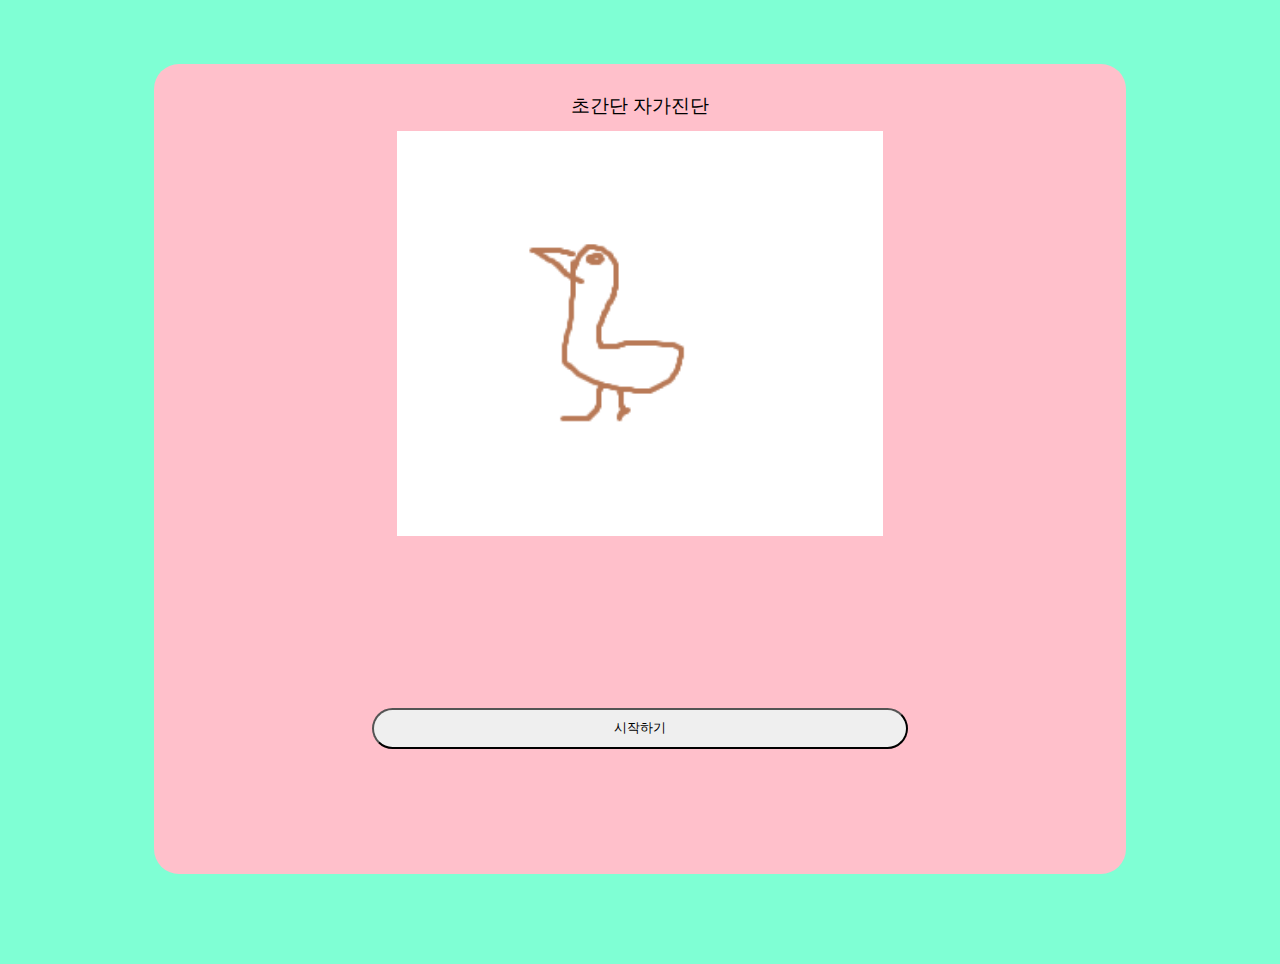
<file: index.html>
<html lang="ko">
<head>
    <meta charset="UTF-8">
    <meta http-equiv="X-UA-Compatible" content="IE=edge">
    <meta name="viewport" content="width=device-width, initial-scale=1.0">
    <title>초간단 자가진단</title>
    <link rel="stylesheet" href="./css/reset.css">
    <link rel="stylesheet" href="./css/style.css">
    <script src="./js/move.js"></script>
</head>
<body>
    <div class="main_body">
        <br>
        <br>
        <div>
            <p class="main_title">초간단 자가진단</p>
        </div>
        <br>
        <div>
            <img class="mascot_img" src="./img/mascot.png" alt="마스코트">
        </div>
        <br>
        <div>
            <div class="start_button">
                <button class="button" onclick="start()">시작하기</button>
            </div>
        </div>
    </div>
</body>
</html>
</file>
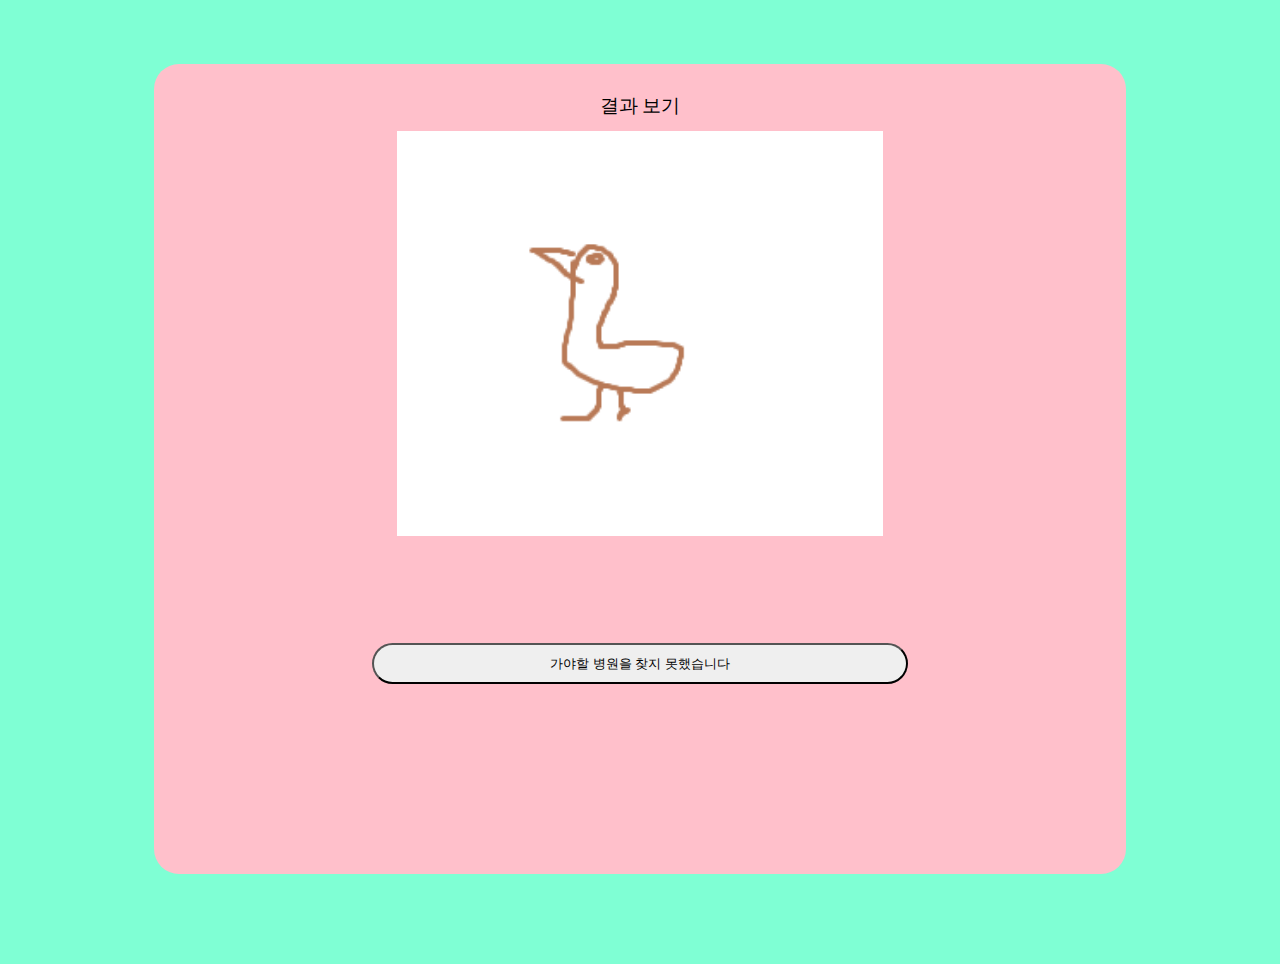
<file: result/result.html>
<html lang="ko">
<head>
    <meta charset="UTF-8">
    <meta http-equiv="X-UA-Compatible" content="IE=edge">
    <meta name="viewport" content="width=device-width, initial-scale=1.0">
    <title>초간단 자가진단</title>
    <link rel="stylesheet" href="../css/reset.css">
    <link rel="stylesheet" href="../css/style.css">
</head>
<body>
    <div class="main_body">
        <br>
        <br>
        <div>
            <p class="main_title">결과 보기</p>
        </div>
        <br>
        <div>
            <img class="mascot_img" src="../img/mascot.png" alt="마스코트">
        </div>
        <div class="result">
            <a href="https://www.google.co.kr/maps/search/%EC%A2%85%ED%95%A9%EB%B3%91%EC%9B%90">
                <button class="button">
                가야할 병원을 찾지 못했습니다
                </button>
            </a>
        </div>
    </div>
</body>
</html>
</file>
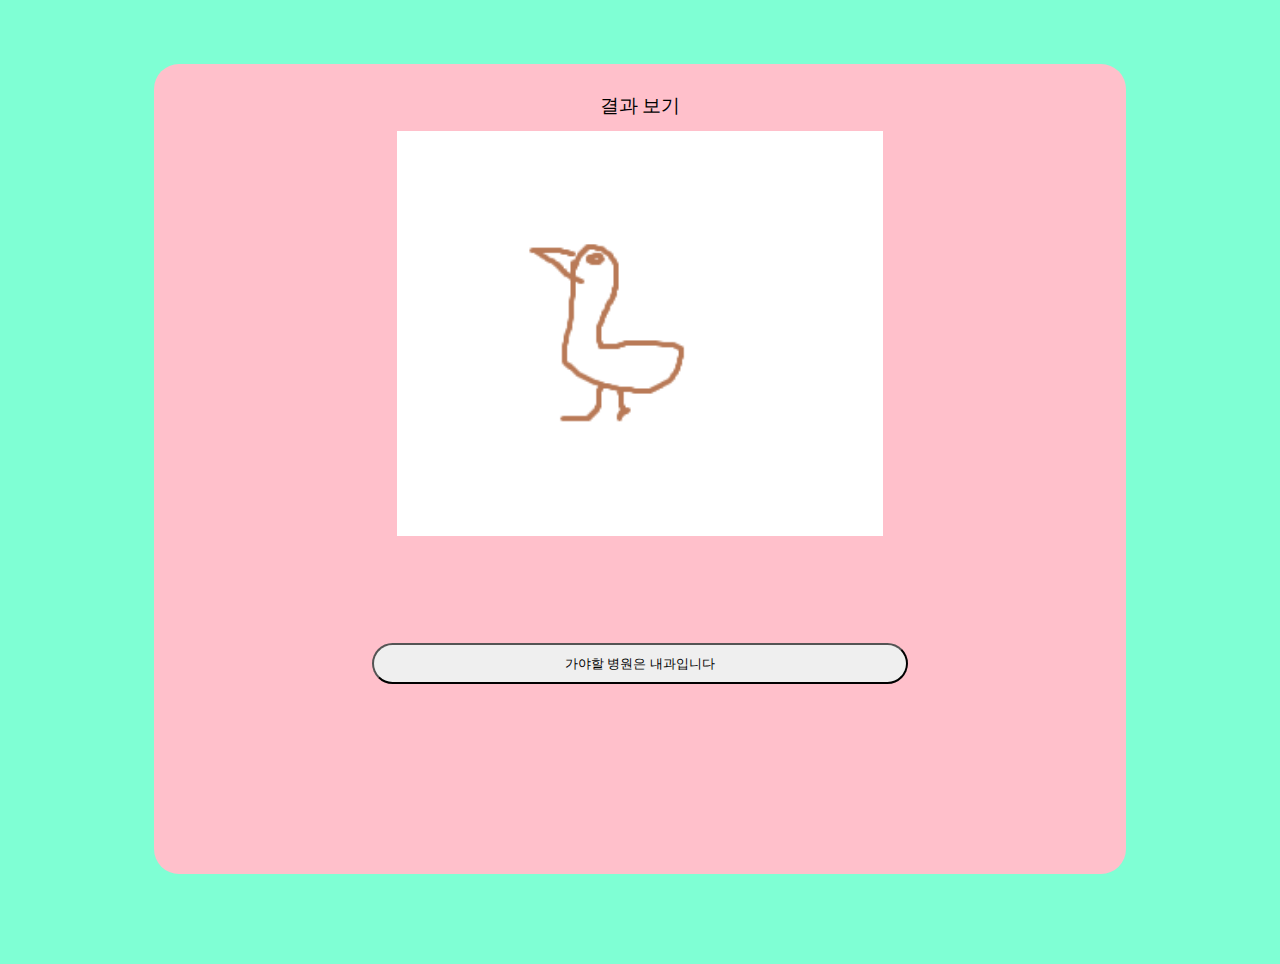
<file: result/result1.html>
<html lang="ko">
<head>
    <meta charset="UTF-8">
    <meta http-equiv="X-UA-Compatible" content="IE=edge">
    <meta name="viewport" content="width=device-width, initial-scale=1.0">
    <title>초간단 자가진단</title>
    <link rel="stylesheet" href="../css/reset.css">
    <link rel="stylesheet" href="../css/style.css">
    <script src="../js/move.js"></script>
</head>
<body>
    <div class="main_body">
        <br>
        <br>
        <div>
            <p class="main_title">결과 보기</p>
        </div>
        <br>
        <div>
            <img class="mascot_img" src="../img/mascot.png" alt="마스코트">
        </div>
        <div class="result">
            <a href="https://www.google.co.kr/maps/search/%EB%82%B4%EA%B3%BC">
                <button class="button">
                가야할 병원은 내과입니다
                </button>
            </a>
        </div>
    </div>
</body>
</html>
</file>
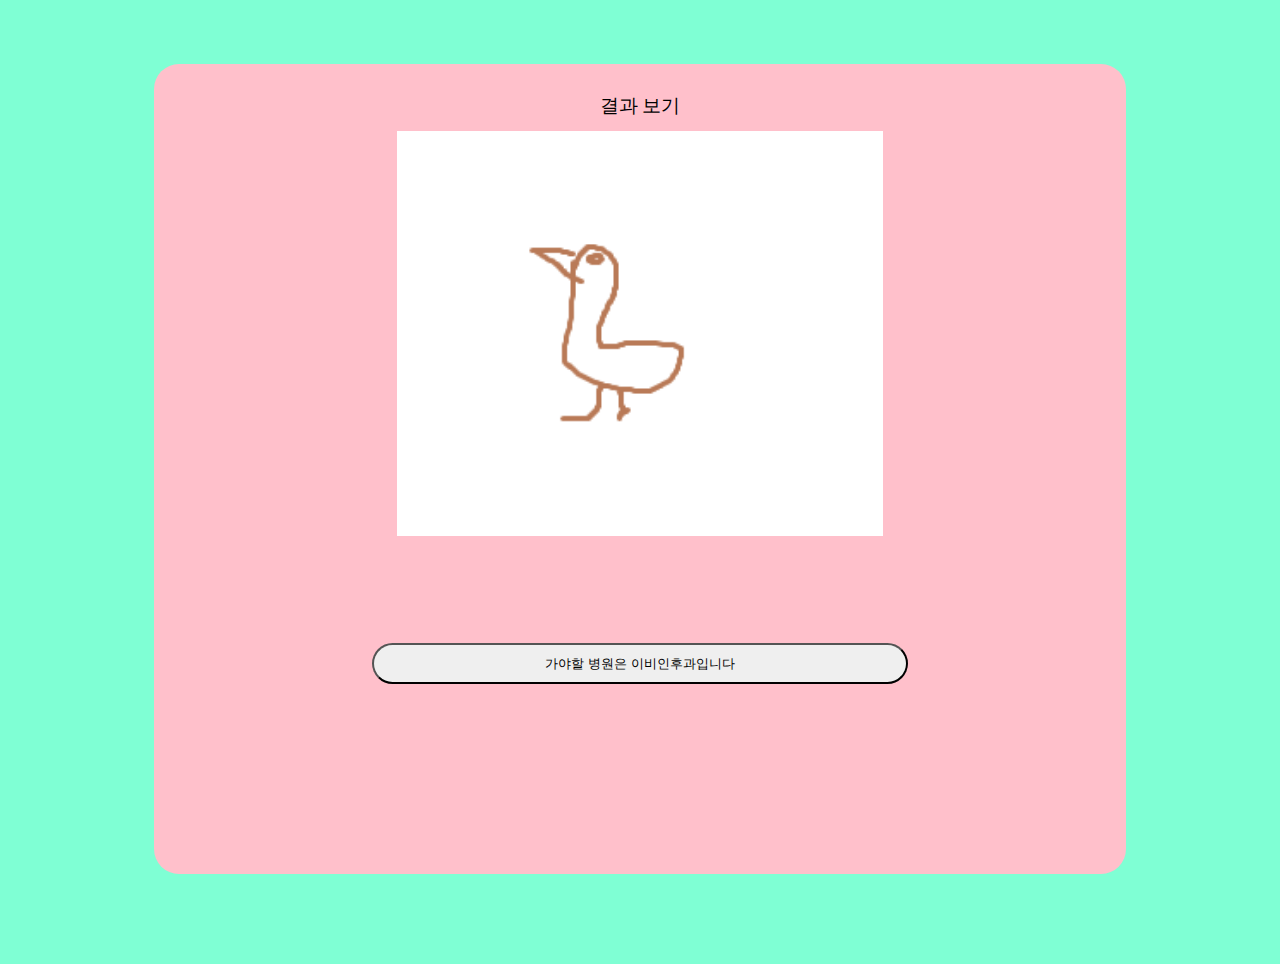
<file: result/result2.html>
<html lang="ko">
<head>
    <meta charset="UTF-8">
    <meta http-equiv="X-UA-Compatible" content="IE=edge">
    <meta name="viewport" content="width=device-width, initial-scale=1.0">
    <title>초간단 자가진단</title>
    <link rel="stylesheet" href="../css/reset.css">
    <link rel="stylesheet" href="../css/style.css">
</head>
<body>
    <div class="main_body">
        <br>
        <br>
        <div>
            <p class="main_title">결과 보기</p>
        </div>
        <br>
        <div>
            <img class="mascot_img" src="../img/mascot.png" alt="마스코트">
        </div>
        <div class="result">
            <a href="https://www.google.co.kr/maps/search/%EC%9D%B4%EB%B9%84%EC%9D%B8%ED%9B%84%EA%B3%BC">
                <button class="button">
                가야할 병원은 이비인후과입니다
                </button>
            </a>
        </div>
    </div>
</body>
</html>
</file>
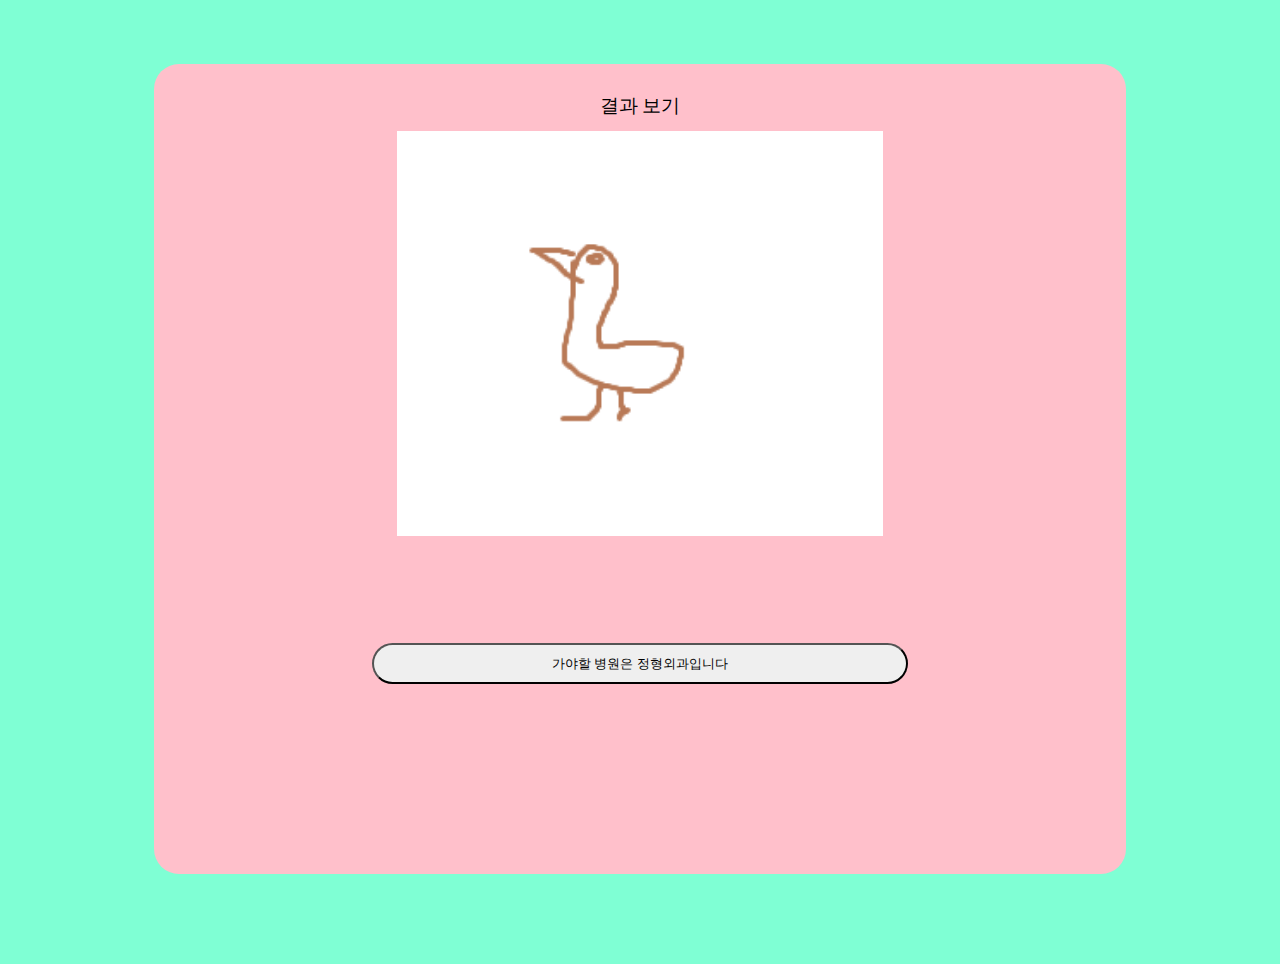
<file: result/result3.html>
<html lang="ko">
<head>
    <meta charset="UTF-8">
    <meta http-equiv="X-UA-Compatible" content="IE=edge">
    <meta name="viewport" content="width=device-width, initial-scale=1.0">
    <title>초간단 자가진단</title>
    <link rel="stylesheet" href="../css/reset.css">
    <link rel="stylesheet" href="../css/style.css">
</head>
<body>
    <div class="main_body">
        <br>
        <br>
        <div>
            <p class="main_title">결과 보기</p>
        </div>
        <br>
        <div>
            <img class="mascot_img" src="../img/mascot.png" alt="마스코트">
        </div>
        <div class="result">
            <a href="https://www.google.co.kr/maps/search/%EC%A0%95%ED%98%95%EC%99%B8%EA%B3%BC">
                <button class="button">
                가야할 병원은 정형외과입니다
                </button>
            </a>
        </div>
    </div>
</body>
</html>
</file>
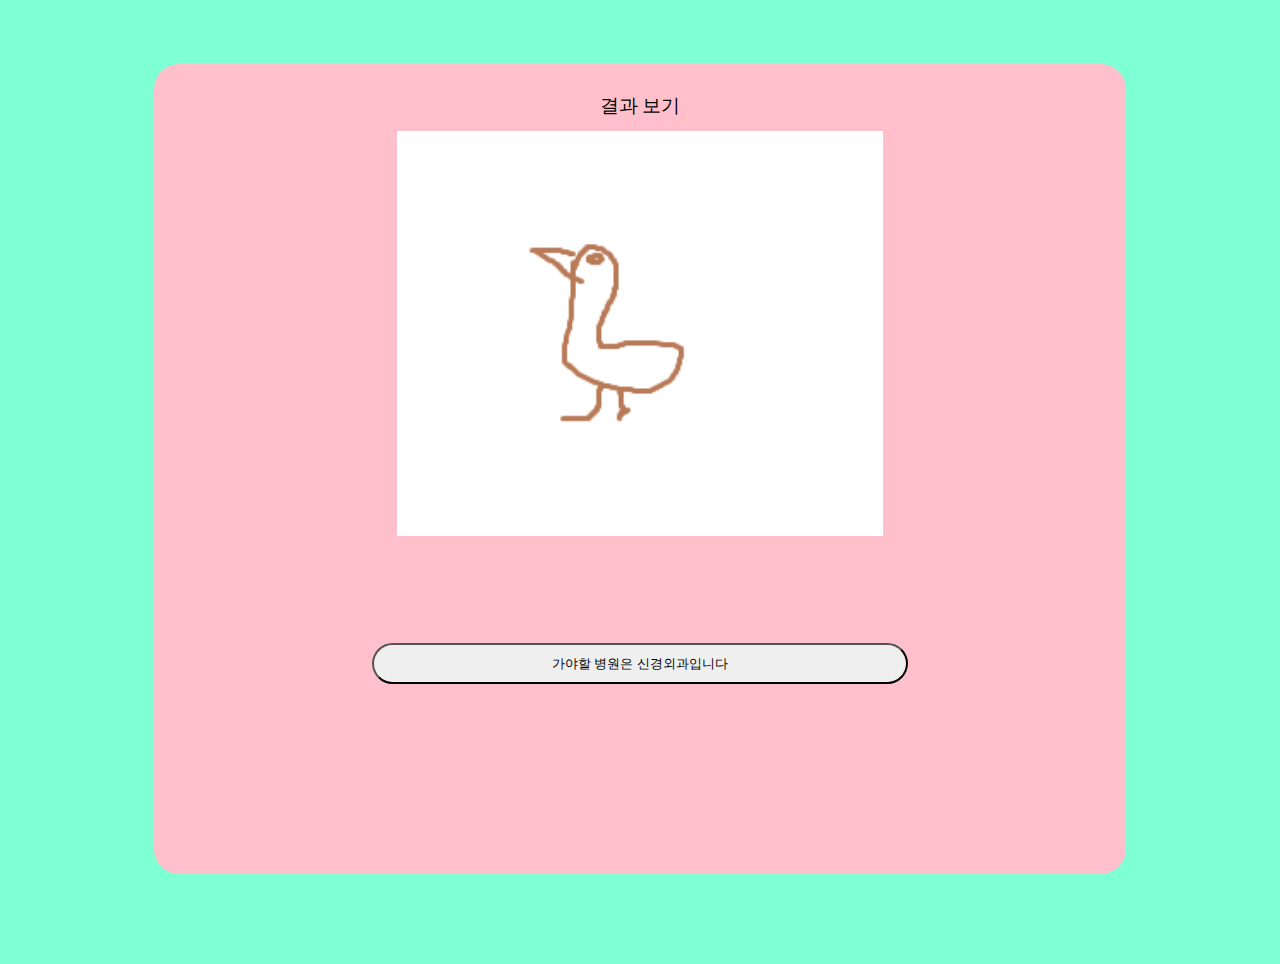
<file: result/result4.html>
<html lang="ko">
<head>
    <meta charset="UTF-8">
    <meta http-equiv="X-UA-Compatible" content="IE=edge">
    <meta name="viewport" content="width=device-width, initial-scale=1.0">
    <title>초간단 자가진단</title>
    <link rel="stylesheet" href="../css/reset.css">
    <link rel="stylesheet" href="../css/style.css">
</head>
<body>
    <div class="main_body">
        <br>
        <br>
        <div>
            <p class="main_title">결과 보기</p>
        </div>
        <br>
        <div>
            <img class="mascot_img" src="../img/mascot.png" alt="마스코트">
        </div>
        <div class="result">
            <a href="https://www.google.co.kr/maps/search/%EC%8B%A0%EA%B2%BD%EC%99%B8%EA%B3%BC">
                <button class="button">
                가야할 병원은 신경외과입니다
                </button>
            </a>
        </div>
    </div>
</body>
</html>
</file>
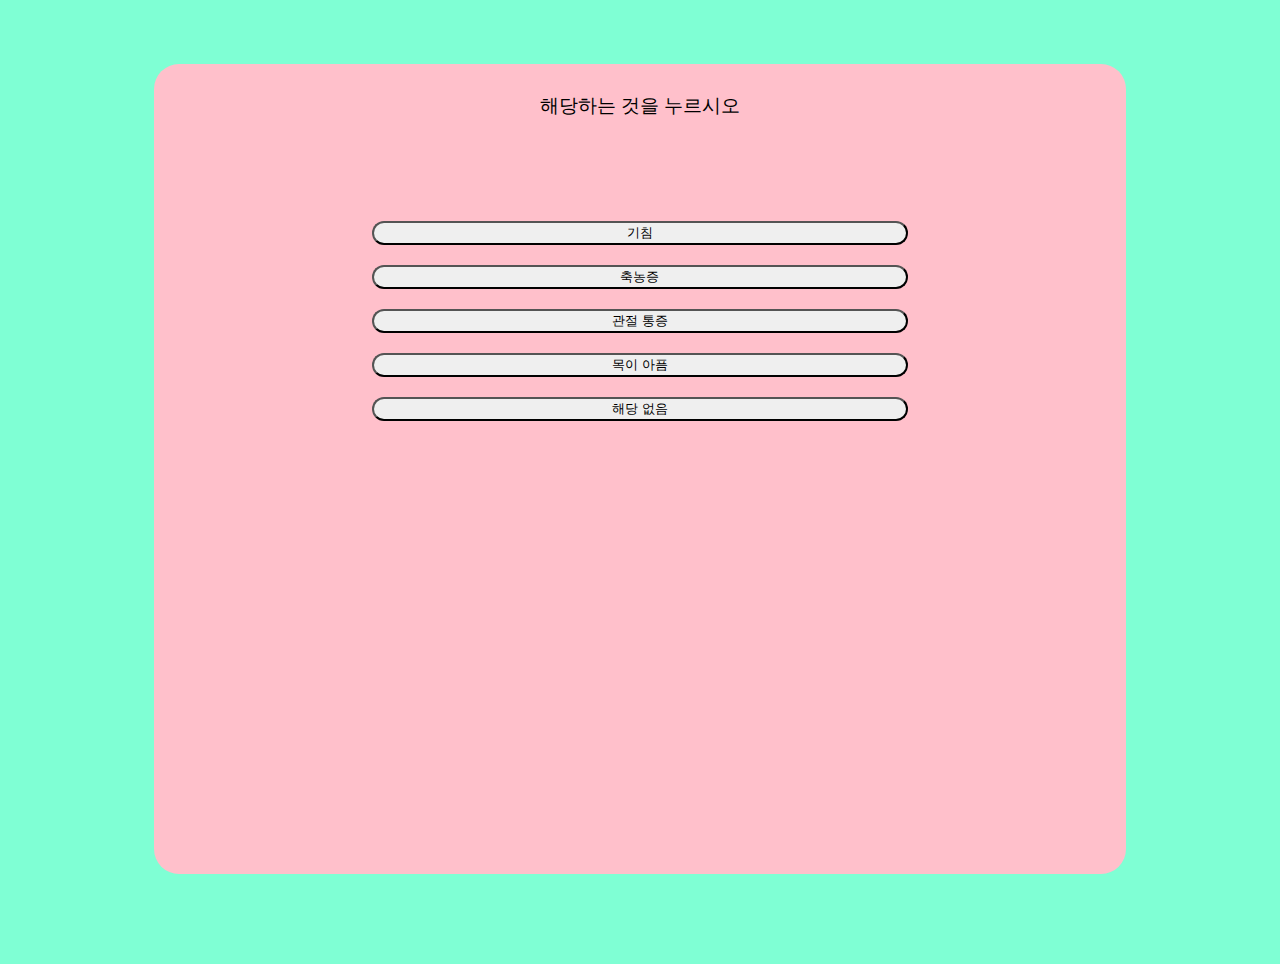
<file: result/start.html>
<!DOCTYPE html>
<html lang="ko">
<head>
    <meta charset="UTF-8">
    <meta http-equiv="X-UA-Compatible" content="IE=edge">
    <meta name="viewport" content="width=device-width, initial-scale=1.0">
    <title>자가진단 진행중</title>
    <link rel="stylesheet" href="../css/reset.css">
    <link rel="stylesheet" href="../css/style.css">
    <script src="../js/data.js"></script>
</head>
<body>
    <div class="main_body">
        <br>
        <br>
        <div class="title_div">
            <p class="main_title">해당하는 것을 누르시오</p>
        </div>
        <br>
        <div>
            <button class="button" id="InternalMedicine" onclick="InternalMedicine_MOVE()"><script>document.write(InternalMedicine_vals_arr[1])</script></button>
            <br>
            <button class="button" id="OTOLARYNGOLOGY" onclick="OTOLARYNGOLOGY_MOVE()"><script>document.write(OTOLARYNGOLOGY_vals_arr[1])</script></button>
            <br>
            <button class="button" id="ORTHOPEDICS" onclick="ORTHOPEDICS_MOVE()"><script>document.write(ORTHOPEDICS_vals_arr[1])</script></button>
            <br>
            <button class="button" id="NEUROSURGER" onclick="NEUROSURGER_MOVE()"><script>document.write(NEUROSURGER_vals_arr[1])</script></button>
            <br>
            <button class="button" onclick="change()">해당 없음</button>
        </div>
    </div>
    <script src="../js/move.js"></script>
</body>
</html>
</file>
<file: css/style.css>
html, body{
    text-align: center;
    height: 100%;
    background-color: aquamarine;
}
.main_body {
    margin-top: 5%;
    border-radius: 25px;
    text-align: center;
    margin-left: 12%;
    margin-right: 12%;
    background-color: pink;
    height: 90%;
    font-weight: 500;
}
.sdiv {
    margin: 10px;
}
.top {
    margin-top: 30px;
}
.main_title {
    font-size: larger;
}
.button {
    margin: 10px;
    width: 55%; 
    height: 5%;
    border-radius: 30px;
}
.title_div {
    margin-bottom: 80px;
}
.start_button {
    margin-top: 15%;
}
.mascot_img {
    width: 50%;
    height: 50%;
    object-fit: cover;
}
.result {
    margin-top: 10%;
}
</file>
